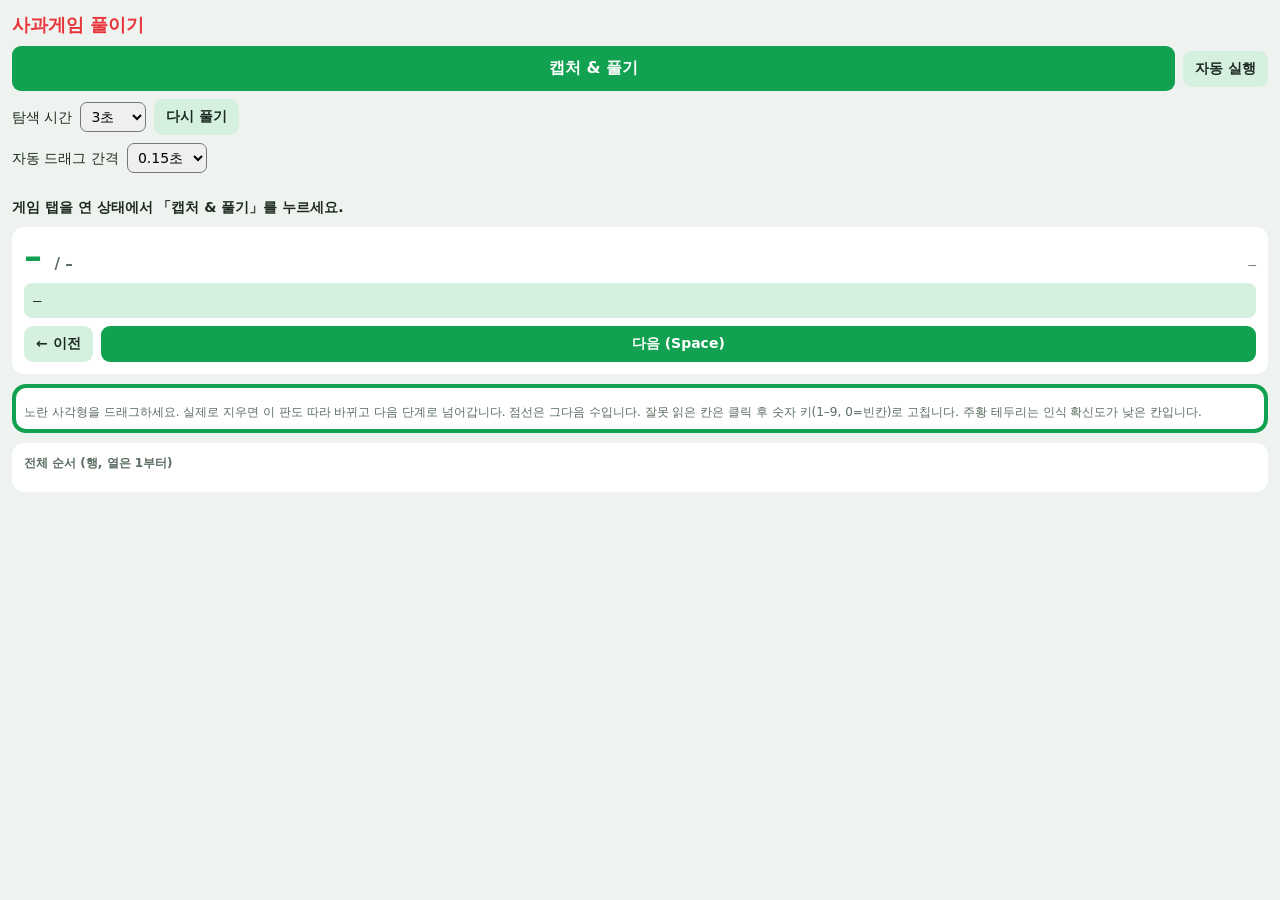
<file: apple-game/extension/panel.html>
<!doctype html>
<html lang="ko">
<head>
<meta charset="utf-8">
<meta name="viewport" content="width=device-width, initial-scale=1">
<title>사과게임 풀이기</title>
<link rel="stylesheet" href="panel.css">
</head>
<body>
  <header>
    <h1>사과게임 풀이기</h1>
    <div class="row">
      <button class="btn primary grow" id="capture" type="button">캡처 &amp; 풀기</button>
      <button class="btn" id="auto" type="button">자동 실행</button>
    </div>
    <div class="row">
      <label for="budget">탐색 시간</label>
      <select id="budget">
        <option value="1000">1초</option>
        <option value="2000">2초</option>
        <option value="3000" selected>3초</option>
        <option value="5000">5초</option>
        <option value="10000">10초</option>
      </select>
      <button class="btn" id="resolve" type="button">다시 풀기</button>
    </div>
    <div class="row">
      <label for="gap">자동 드래그 간격</label>
      <select id="gap">
        <option value="50">0.05초</option>
        <option value="150" selected>0.15초</option>
        <option value="300">0.3초</option>
        <option value="600">0.6초</option>
      </select>
    </div>
    <p class="hint" id="calinfo"></p>
    <p id="status">게임 탭을 연 상태에서 「캡처 &amp; 풀기」를 누르세요.</p>
    <div class="warnbox" id="warn" hidden></div>
    <div class="warnbox" id="live" hidden></div>
  </header>

  <section class="card">
    <div class="scoreline">
      <div class="score" id="score">– <small>/ –</small></div>
      <div class="step" id="stepinfo">–</div>
    </div>
    <div class="cur" id="cur">–</div>
    <div class="warnbox" id="off" hidden>계획에 없는 사과가 지워졌거나, 사각형의 사과가 일부만 지워졌습니다. 「다시 풀기」를 누르면 지금 판에서 다시 탐색합니다.</div>
    <div class="row">
      <button class="btn" id="prev" type="button">← 이전</button>
      <button class="btn primary grow" id="next" type="button">다음 (Space)</button>
    </div>
  </section>

  <section class="boardbox">
    <div class="board" id="board"></div>
    <p class="hint">노란 사각형을 드래그하세요. 실제로 지우면 이 판도 따라 바뀌고 다음 단계로 넘어갑니다. 점선은 그다음 수입니다. 잘못 읽은 칸은 클릭 후 숫자 키(1–9, 0=빈칸)로 고칩니다. 주황 테두리는 인식 확신도가 낮은 칸입니다.</p>
  </section>

  <section class="card">
    <span class="label">전체 순서 (행, 열은 1부터)</span>
    <ol class="moves" id="moves"></ol>
  </section>

  <script src="recognize.js"></script>
  <script src="panel.js"></script>
</body>
</html>
</file>
<file: apple-game/extension/panel.css>
:root {
  --bg: #eef3ef; --panel: #ffffff; --grid: #d7e6da; --fg: #1d2a22; --muted: #5c6e62;
  --apple: #e8343a; --apple-fg: #ffffff; --leaf: #12a150; --leaf-soft: #d5f0df;
  --mark: #f5b800; --warn: #b85c00; --warn-bg: #fff1dc; --gone: #c9d6cc;
  --f-body: "Apple SD Gothic Neo", "Malgun Gothic", system-ui, sans-serif;
  --f-mono: ui-monospace, Menlo, Consolas, monospace;
  color-scheme: light;
}
@media (prefers-color-scheme: dark) { :root {
  --bg: #121a15; --panel: #1b261f; --grid: #26352b; --fg: #e4efe7; --muted: #94a89a;
  --apple: #ef4a4f; --leaf: #3fcf7c; --leaf-soft: #1f3a29; --mark: #ffcb2e;
  --warn: #ffb35c; --warn-bg: #3a2a14; --gone: #2c3b31; color-scheme: dark } }
* { box-sizing: border-box; }
body { margin: 0; padding: 12px; background: var(--bg); color: var(--fg); font: 14px/1.45 var(--f-body); display: grid; gap: 10px; }
header { display: grid; gap: 8px; }
h1 { margin: 0; font-size: 18px; font-weight: 800; color: var(--apple); }
#status { margin: 0; font-weight: 600; }
#status.err { color: var(--warn); }
.row { display: flex; flex-wrap: wrap; gap: 8px; align-items: center; }
.btn { font: 600 14px var(--f-body); border-radius: 9px; border: 0; padding: 9px 12px; cursor: pointer; background: var(--leaf-soft); color: var(--fg); }
.btn.primary { background: var(--leaf); color: #fff; }
.btn.grow { flex: 1; }
.btn:disabled { opacity: .45; cursor: default; }
.btn:focus-visible, .cell:focus-visible { outline: 3px solid var(--fg); outline-offset: 2px; }
#capture { font-size: 16px; padding: 12px; }
select { font: 14px var(--f-body); padding: 5px 6px; border-radius: 7px; }
.card { background: var(--panel); border-radius: 12px; padding: 12px; display: grid; gap: 8px; }
.scoreline { display: flex; align-items: baseline; justify-content: space-between; gap: 8px; flex-wrap: wrap; }
.score { font-size: 36px; font-weight: 800; line-height: 1; color: var(--leaf); font-variant-numeric: tabular-nums; }
.score small { font-size: 15px; color: var(--muted); }
.step { font-family: var(--f-mono); font-size: 13px; color: var(--muted); }
.cur { font-family: var(--f-mono); font-size: 14px; background: var(--leaf-soft); border-radius: 8px; padding: 7px 9px; }
.label { font-size: 12px; color: var(--muted); font-weight: 600; }
.warnbox { background: var(--warn-bg); color: var(--warn); border-radius: 9px; padding: 7px 9px; font-size: 13px; }
.boardbox { background: var(--panel); border-radius: 14px; padding: 8px; border: 4px solid var(--leaf); }
.board { display: grid; gap: 2px; position: relative; user-select: none;
  background-image: linear-gradient(var(--grid) 1px, transparent 1px), linear-gradient(90deg, var(--grid) 1px, transparent 1px);
  background-size: 8px 8px; }
.cell { aspect-ratio: 1; border-radius: 50%; display: grid; place-items: center; background: var(--apple); color: var(--apple-fg);
  font-weight: 800; font-size: clamp(9px, 3.2vw, 18px); font-variant-numeric: tabular-nums; border: 0; padding: 0; cursor: pointer; position: relative; z-index: 1; }
.cell.gone { background: transparent; color: var(--gone); box-shadow: inset 0 0 0 1px var(--gone); }
.cell.empty { background: transparent; color: transparent; box-shadow: inset 0 0 0 1px var(--gone); }
.cell.low { box-shadow: 0 0 0 2px var(--warn); }
.cell.sel { outline: 3px solid var(--fg); outline-offset: 1px; }
.rect { border-radius: 6px; pointer-events: none; z-index: 2; }
.rect.now { border: 2px solid var(--mark); background: color-mix(in srgb, var(--mark) 22%, transparent); margin: 0; }
.rect.next { border: 2px dashed var(--muted); margin: 0; }
[hidden] { display: none !important; }
.hint { color: var(--muted); font-size: 12px; margin: 8px 0 0; }
ol.moves { margin: 0; padding: 0; list-style: none; max-height: 260px; overflow-y: auto; font-family: var(--f-mono); font-size: 12px; }
ol.moves li { display: grid; grid-template-columns: 30px 1fr auto; gap: 6px; padding: 2px 6px; border-radius: 6px; cursor: pointer; }
ol.moves li.done { color: var(--muted); text-decoration: line-through; }
ol.moves li.on { background: color-mix(in srgb, var(--mark) 28%, transparent); text-decoration: none; }
</file>
